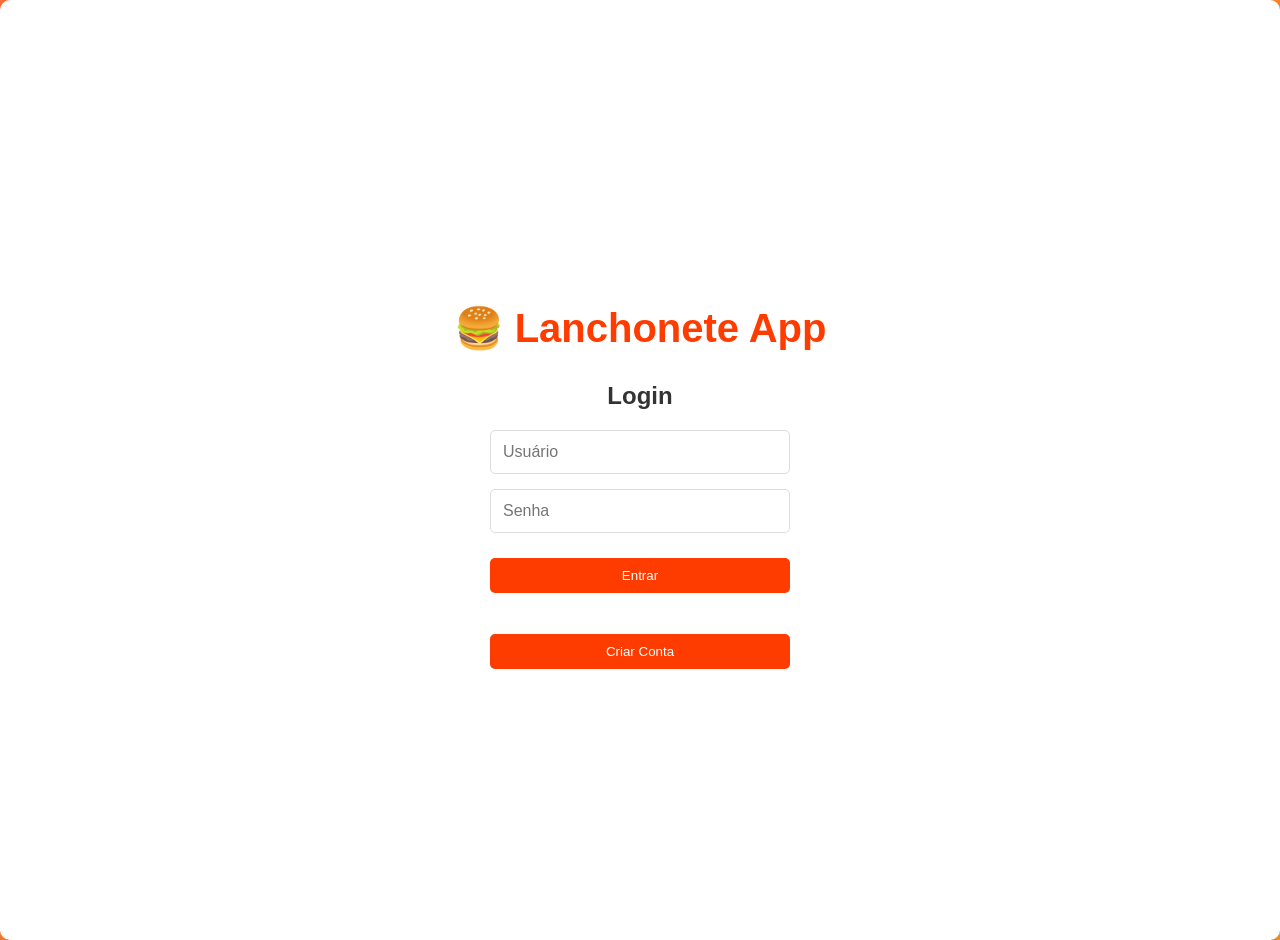
<file: src/index.html>
<!DOCTYPE html>
<html lang="pt-BR">

<head>
    <meta charset="UTF-8">
    <meta name="viewport" content="width=device-width, initial-scale=1.0">
    <title>Lanchonete App - Login</title>
    <link rel="stylesheet" href="styles/style.css">
</head>

<body>

    <!-- LOGIN -->
    <section id="login" class="login-section">
        <h1>🍔 Lanchonete App</h1>
        <h2>Login</h2>
        <form onsubmit="handleLogin(event)">
            <input type="text" id="username" placeholder="Usuário" required>
            <input type="password" id="password" placeholder="Senha" required>
            <button type="submit">Entrar</button>
        </form>
        <p id="mensagemErro" class="erro"></p>
        <button type="button" onclick="irParaCadastro()" style="margin-top: 15px;">Criar Conta</button>
    </section>

    <!-- CADASTRO -->
    <section id="cadastro" class="cadastro-section hidden">
        <h1>🍔 Lanchonete App</h1>
        <h2>Criar Conta</h2>
        <form onsubmit="handleCadastro(event)">
            <input type="text" id="cadastroUsername" placeholder="Nome de Usuário" required>
            <input type="email" id="cadastroEmail" placeholder="Email" required>
            <input type="password" id="cadastroPassword" placeholder="Senha" required>
            <input type="password" id="cadastroConfirmPassword" placeholder="Confirmar Senha" required>
            <button type="submit">Cadastrar</button>
        </form>
        <p id="mensagemCadastroErro" class="erro"></p>
        <p id="mensagemCadastroSucesso" class="sucesso"></p>
        <button type="button" onclick="voltarParaLogin()" style="margin-top: 15px; background: #999;">Voltar</button>
    </section>

    <!-- LGPD -->
    <div id="lgpd" class="lgpd hidden">
        <p>Usamos seus dados para melhorar sua experiência.</p>
        <button onclick="handleLGPD()">Aceitar</button>
    </div>

    <script src="js/services/dataService.js"></script>
    <script src="js/utils/storage.js"></script>
    <script src="js/auth/auth.js"></script>
    <script src="js/auth/login.js"></script>
</body>

</html>
</file>
<file: src/styles/style.css>
body {
    font-family: Arial, sans-serif;
    margin: 0;
    padding: 0;
    background: linear-gradient(135deg, #ff6b35, #f7931e);
    color: #333;
    min-height: 100vh;
}

.login-section {
    display: flex;
    flex-direction: column;
    align-items: center;
    justify-content: center;
    height: 100vh;
    background: white;
    padding: 20px;
    border-radius: 10px;
    box-shadow: 0 4px 8px rgba(0, 0, 0, 0.1);
}

.cadastro-section {
    display: flex;
    flex-direction: column;
    align-items: center;
    justify-content: center;
    height: 100vh;
    background: white;
    padding: 20px;
    border-radius: 10px;
    box-shadow: 0 4px 8px rgba(0, 0, 0, 0.1);
}

.login-section h1 {
    font-size: 2.5rem;
    color: #ff3c00;
    margin-bottom: 10px;
}

.login-section form {
    display: flex;
    flex-direction: column;
    gap: 15px;
    width: 100%;
    max-width: 300px;
}

.login-section input {
    padding: 12px;
    border: 1px solid #ddd;
    border-radius: 5px;
    font-size: 1rem;
}

.login-section button {
    width: 100%;
    max-width: 300px;
}

.login-section button[type="button"] {
    max-width: 300px;
    margin-left: auto;
    margin-right: auto;
    display: block;
}

.cadastro-section button[type="submit"] {
    width: 100%;
}

.cadastro-section button[type="button"] {
    width: 100%;
    max-width: 300px;
}

.cadastro-section h1 {
    font-size: 2.5rem;
    color: #ff3c00;
    margin-bottom: 10px;
}

.cadastro-section form {
    display: flex;
    flex-direction: column;
    gap: 15px;
    width: 100%;
    max-width: 300px;
    margin-bottom: 20px;
}

.cadastro-section input {
    padding: 12px;
    border: 1px solid #ddd;
    border-radius: 5px;
    font-size: 1rem;
}

.erro {
    color: #e63946;
    font-weight: bold;
    text-align: center;
    margin-top: 10px;
}

header {
    background: #ff3c00;
    color: white;
    padding: 15px;
    text-align: center;
    display: flex;
    justify-content: space-between;
    align-items: center;
    flex-wrap: wrap;
}

.header-info {
    display: flex;
    align-items: center;
    gap: 20px;
}

.header-info select {
    padding: 5px;
    border-radius: 5px;
}

main {
    display: grid;
    grid-template-columns: 2fr 1fr;
    gap: 20px;
    padding: 20px;
    max-width: 1200px;
    margin: 0 auto;
}

section {
    padding: 20px;
    background: white;
    border-radius: 10px;
    box-shadow: 0 2px 5px rgba(0, 0, 0, 0.1);
}

.produtos-grid {
    display: grid;
    grid-template-columns: repeat(auto-fill, minmax(200px, 1fr));
    gap: 15px;
}

.unidades-grid {
    display: grid;
    grid-template-columns: repeat(auto-fit, minmax(280px, 1fr));
    gap: 20px;
    margin-bottom: 20px;
    align-items: stretch;
    grid-column: 1 / -1;
}

#cardapio {
    grid-column: 1 / -1;
}

.store-card {
    background: #ffffff;
    border-radius: 18px;
    padding: 30px 25px;
    box-shadow: 0 10px 25px rgba(0, 0, 0, 0.12);
    cursor: pointer;
    transition: transform 0.25s ease, box-shadow 0.25s ease, border-color 0.25s ease;
    text-align: center;
    min-height: 180px;
    display: flex;
    flex-direction: column;
    justify-content: center;
}

.store-card:hover,
.store-card.selected {
    transform: translateY(-4px);
    box-shadow: 0 14px 30px rgba(0, 0, 0, 0.2);
    border: 2px solid #ff3c00;
}

.store-card h3 {
    margin: 0 0 12px 0;
    color: #ff3c00;
    font-size: 1.8rem;
}

.store-card p {
    color: #666;
    margin: 0;
    line-height: 1.5;
}

.produto-card {
    border: 1px solid #ddd;
    border-radius: 10px;
    padding: 15px;
    text-align: center;
    background: #f9f9f9;
    transition: transform 0.2s;
}

.produto-card:hover {
    transform: scale(1.05);
}

.produto-card h3 {
    margin: 0 0 10px 0;
    color: #ff3c00;
}

button {
    background: #ff3c00;
    color: white;
    border: none;
    padding: 10px 15px;
    margin-top: 10px;
    cursor: pointer;
    border-radius: 5px;
    transition: background 0.3s;
}

button:hover {
    background: #e63946;
}

.section-header {
    display: flex;
    justify-content: space-between;
    align-items: center;
    gap: 20px;
    margin-bottom: 20px;
}

.hidden {
    display: none;
}

.lgpd {
    position: fixed;
    bottom: 0;
    width: 100%;
    background: #222;
    color: white;
    padding: 10px;
    text-align: center;
}

.container {
    max-width: 1200px;
    margin: 0 auto;
    padding: 20px;
}

.welcome-section {
    background: linear-gradient(135deg, #ff6b35, #f7931e);
    color: white;
    padding: 30px;
    border-radius: 10px;
    margin-bottom: 30px;
    text-align: center;
}

.welcome-section h2 {
    margin: 0;
    font-size: 2rem;
}

.dashboard {
    display: grid;
    grid-template-columns: repeat(auto-fit, minmax(300px, 1fr));
    gap: 20px;
    margin-top: 20px;
}

.menu-item {
    background: white;
    border-radius: 10px;
    padding: 20px;
    box-shadow: 0 2px 8px rgba(0, 0, 0, 0.1);
    transition: transform 0.3s, box-shadow 0.3s;
    cursor: pointer;
}

.menu-item:hover {
    transform: translateY(-5px);
    box-shadow: 0 4px 12px rgba(0, 0, 0, 0.2);
}

.menu-item h3 {
    color: #ff3c00;
    margin: 0 0 10px 0;
    font-size: 1.3rem;
}

.menu-item p {
    color: #666;
    margin: 0;
    font-size: 0.95rem;
}

@media (max-width: 768px) {
    main {
        grid-template-columns: 1fr;
    }

    header {
        flex-direction: column;
        gap: 10px;
    }
}

/* Estilos para formulário de cadastro */
.sucesso {
    color: #2a9d2a;
    font-weight: bold;
    text-align: center;
    margin-top: 10px;
}

/* Estilos para painel Admin */
.admin-menu {
    display: flex;
    gap: 10px;
    margin-bottom: 30px;
    flex-wrap: wrap;
    justify-content: center;
}

.admin-menu-btn {
    padding: 12px 20px;
    background: #f0f0f0;
    border: 2px solid #ddd;
    border-radius: 8px;
    cursor: pointer;
    font-size: 1rem;
    transition: all 0.3s ease;
}

.admin-menu-btn:hover {
    background: #ff3c00;
    color: white;
    border-color: #ff3c00;
}

.admin-menu-btn.active {
    background: #ff3c00;
    color: white;
    border-color: #ff3c00;
}

.admin-section {
    background: white;
    padding: 30px;
    border-radius: 10px;
    box-shadow: 0 2px 8px rgba(0, 0, 0, 0.1);
}

.admin-section.hidden {
    display: none;
}

/* Estilos para painel Cozinheiro */
.cozinheiro-menu {
    display: flex;
    gap: 10px;
    margin-bottom: 30px;
    flex-wrap: wrap;
    justify-content: center;
}

.cozinheiro-menu-btn {
    padding: 12px 20px;
    background: #f0f0f0;
    border: 2px solid #ddd;
    border-radius: 8px;
    cursor: pointer;
    font-size: 1rem;
    transition: all 0.3s ease;
}

.cozinheiro-menu-btn:hover {
    background: #ff3c00;
    color: white;
    border-color: #ff3c00;
}

.cozinheiro-menu-btn.active {
    background: #ff3c00;
    color: white;
    border-color: #ff3c00;
}

.cozinheiro-section {
    background: white;
    padding: 30px;
    border-radius: 10px;
    box-shadow: 0 2px 8px rgba(0, 0, 0, 0.1);
}

.cozinheiro-section.hidden {
    display: none;
}

.pedidos-lista {
    margin-top: 20px;
}

.pedido-item {
    background: #f9f9f9;
    padding: 15px;
    margin-bottom: 10px;
    border-radius: 8px;
    border-left: 4px solid #ff3c00;
}

.pedido-item h4 {
    margin: 0 0 10px 0;
    color: #333;
}

.pedido-item p {
    margin: 5px 0;
    color: #666;
}

.pedido-item button {
    background: #28a745;
    color: white;
    border: none;
    padding: 8px 16px;
    border-radius: 4px;
    cursor: pointer;
    margin-top: 10px;
}

.pedido-item button:hover {
    background: #218838;
}

/* Estilos para tabela de pedidos do cozinheiro */
.tabela-container {
    overflow-x: auto;
    background: white;
    border-radius: 10px;
    box-shadow: 0 2px 8px rgba(0, 0, 0, 0.1);
}

.pedidos-table,
.pedidos-tabela {
    width: 100%;
    border-collapse: collapse;
}

.pedidos-table thead,
.pedidos-tabela thead {
    background: #ff3c00;
    color: white;
}

.pedidos-table thead th,
.pedidos-tabela thead th {
    padding: 15px;
    text-align: left;
    font-weight: 600;
    border: none;
}

.pedidos-table tbody tr,
.pedidos-tabela tbody tr {
    border: 1px solid #e0e0e0;
    transition: background 0.3s ease;
}

.pedidos-table tbody tr:not(:last-child),
.pedidos-tabela tbody tr:not(:last-child) {
    border-bottom: none;
}

.pedidos-table tbody tr:hover,
.pedidos-tabela tbody tr:hover {
    background: #f5f5f5;
}

.pedidos-table tbody td,
.pedidos-tabela tbody td {
    padding: 15px;
    vertical-align: middle;
}

.pedidos-tabela tbody td strong {
    color: #ff3c00;
}

.status-badge {
    display: inline-block;
    padding: 6px 12px;
    border-radius: 20px;
    font-size: 0.9rem;
    font-weight: 600;
    text-align: center;
}

.status-badge.status-pendente {
    background: #fff3cd;
    color: #856404;
}

.status-badge.status-preparando {
    background: #d1ecf1;
    color: #0c5460;
}

.status-badge.status-pronto {
    background: #d4edda;
    color: #155724;
}

.btn-status {
    background: #28a745;
    color: white;
    border: none;
    padding: 8px 14px;
    border-radius: 5px;
    cursor: pointer;
    font-size: 0.9rem;
    font-weight: 600;
    transition: all 0.3s ease;
}

.btn-status:hover {
    background: #218838;
    transform: translateY(-2px);
    box-shadow: 0 4px 8px rgba(0, 0, 0, 0.2);
}

.dashboard-stats {
    display: grid;
    grid-template-columns: repeat(auto-fit, minmax(250px, 1fr));
    gap: 20px;
    margin-bottom: 40px;
}

.stat-card {
    background: linear-gradient(135deg, #ff3c00, #f7931e);
    color: white;
    padding: 25px;
    border-radius: 10px;
    text-align: center;
    box-shadow: 0 4px 12px rgba(255, 60, 0, 0.2);
    transition: transform 0.3s ease;
}

.stat-card:hover {
    transform: translateY(-5px);
}

.stat-card h3 {
    margin: 0;
    font-size: 2.5rem;
    margin-bottom: 10px;
}

.stat-card p {
    margin: 0;
    font-size: 0.95rem;
    opacity: 0.9;
}

.dashboard-charts {
    display: grid;
    grid-template-columns: repeat(auto-fit, minmax(350px, 1fr));
    gap: 30px;
}

.chart-container {
    background: #f9f9f9;
    padding: 20px;
    border-radius: 8px;
    border-left: 4px solid #ff3c00;
}

.chart-container h3 {
    margin-top: 0;
    color: #ff3c00;
}

.user-actions {
    display: flex;
    gap: 10px;
    flex-wrap: wrap;
    margin-bottom: 20px;
    align-items: center;
}

.user-actions input {
    flex: 1;
    min-width: 250px;
    padding: 12px;
    border: 1px solid #ddd;
    border-radius: 8px;
}

.user-actions button {
    background: #ff3c00;
    color: white;
    border: none;
    padding: 12px 18px;
    border-radius: 8px;
    cursor: pointer;
    transition: background 0.3s ease;
}

.user-actions button:hover {
    background: #e63946;
}

.user-table-container {
    overflow-x: auto;
}

.admin-table {
    width: 100%;
    border-collapse: collapse;
    margin-bottom: 20px;
}

.admin-table th,
.admin-table td {
    border: 1px solid #ddd;
    padding: 12px 15px;
    text-align: left;
}

.admin-table th {
    background: #f8f8f8;
}

.admin-table tr:nth-child(even) {
    background: #fafafa;
}

.table-actions {
    display: flex;
    gap: 10px;
}

.action-btn {
    border: none;
    padding: 8px 12px;
    border-radius: 6px;
    cursor: pointer;
    transition: background 0.25s ease;
}

.edit-btn {
    background: #2a9d2a;
    color: white;
}

.edit-btn:hover {
    background: #207120;
}

.delete-btn {
    background: #e63946;
    color: white;
}

.delete-btn:hover {
    background: #b72a3d;
}

.user-form {
    background: #f7f8fb;
    padding: 20px;
    border-radius: 10px;
    margin-bottom: 20px;
}

.user-form.hidden {
    display: none;
}

.user-form input,
.user-form select {
    width: 100%;
    padding: 12px;
    border: 1px solid #ddd;
    border-radius: 8px;
    margin-bottom: 15px;
}

.checkbox-label {
    display: flex;
    align-items: center;
    gap: 10px;
    margin-bottom: 15px;
    font-size: 0.95rem;
    cursor: pointer;
}

.user-form-actions {
    display: flex;
    gap: 10px;
    flex-wrap: wrap;
}

.user-form-actions button {
    flex: 1;
}

.user-form-actions .secondary-button {
    background: #ffffff;
    color: #ff3c00;
    border: 2px solid #ff3c00;
}

.user-form-actions .secondary-button:hover {
    background: #ff3c00;
    color: white;
}
</file>
